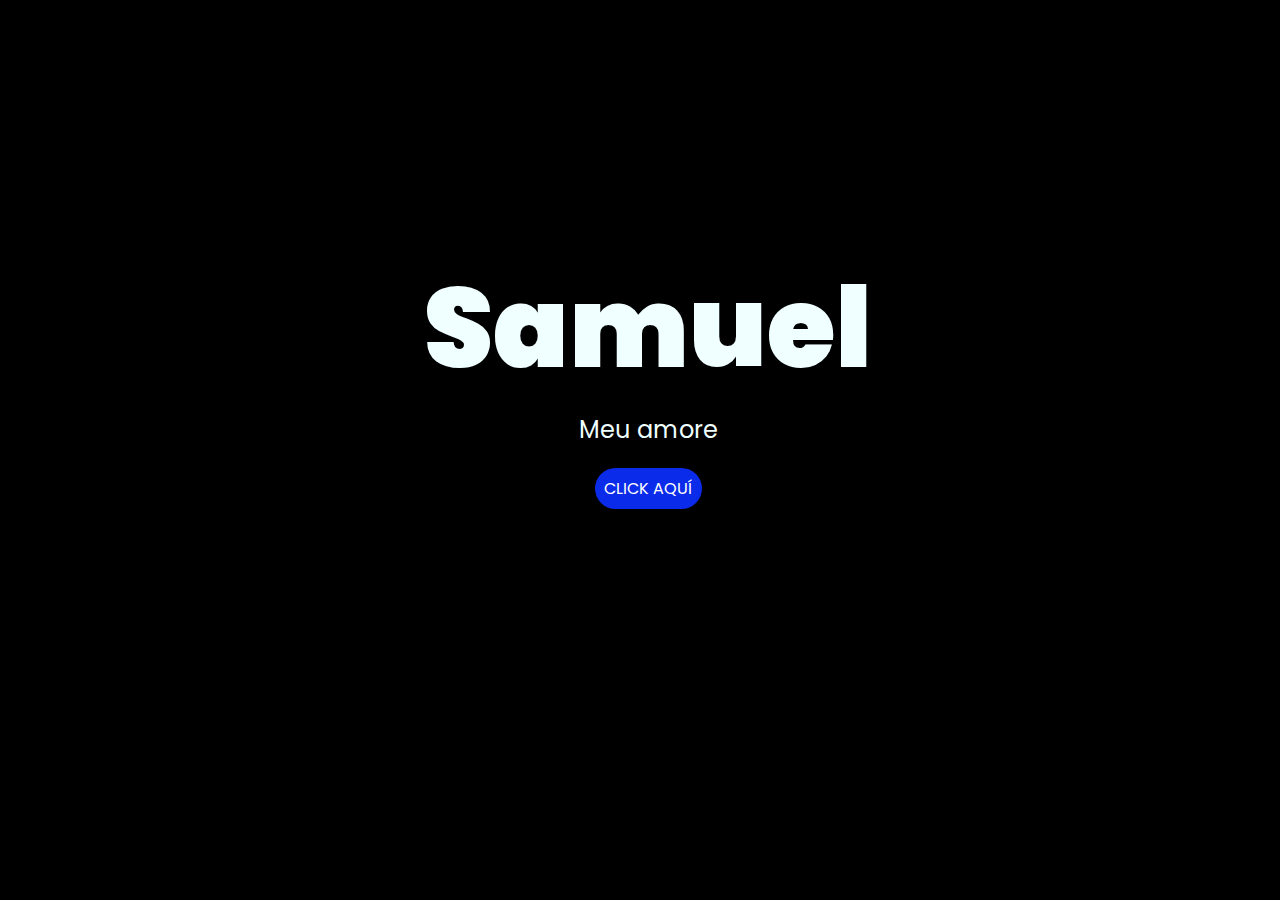
<file: Sam/index.html>
<!DOCTYPE html>
<html lang="es">

<head>
    <meta charset="UTF-8">
    <meta http-equiv="X-UA-Compatible" content="IE=edge">
    <meta name="viewport" content="width=device-width, initial-scale=1.0">
    <link rel="stylesheet" href="css/style.css">
    <link rel="icon" href="img/flowers.png" type="image/x-icon">
    <title>Flowers</title>
</head>

<body>
    <div class="greetings">
        <span>Samuel</span>
    </div>
    <div class="description">
        <span>Meu amore</span>
    </div>
    <div class="button">
        <button class="botones">
            <a href="flower.html" style="color: #fff;">CLICK AQUÍ</a>
        </button>
    </div>

</body>

</html>
</file>
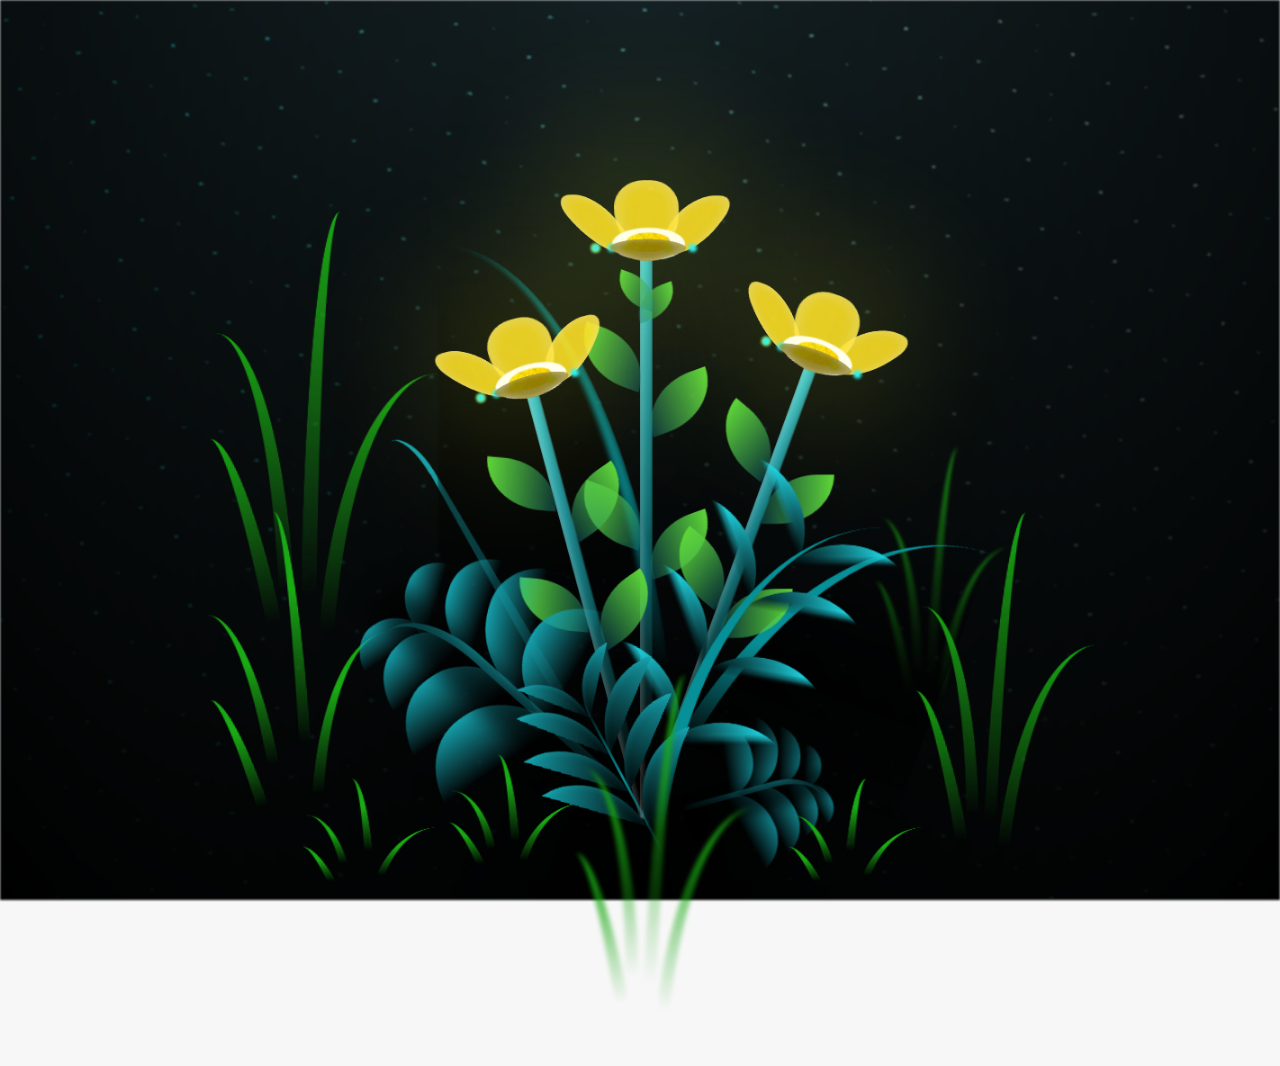
<file: Sam/flower.html>
<!DOCTYPE html>
<html lang="es">
  <head>
    <meta charset="UTF-8" />
    <meta http-equiv="X-UA-Compatible" content="IE=edge" />
    <meta name="viewport" content="width=device-width, initial-scale=1.0" />
    <link rel="stylesheet" href="css/main.css" />
    <link rel="icon" href="img/flowers.png" type="image/x-icon" />
    <title>Flower</title>
  </head>
  <body class="container">
    <div id="lyrics">
     
    </div>
    <h3 class="titulo">Hoy quiero enviarte un ramo de flores amarillas porque representan la alegría y el amor inquebrantable que nos une. 
      La distancia jamás será un obstáculo para demostrarte cuánto te amo, para hacerte sentir cerca, aunque estemos lejos.
      Cada flor lleva un pedacito de mi corazón, un susurro de mi amor, recordándote que siempre estás en mis pensamientos y en cada latido mío. 💛🌻✨"</h3>
  
    <div class="night"></div>
    <div class="flowers">
      <div class="flower flower--1">
        <div class="flower__leafs flower__leafs--1">
          <div class="flower__leaf flower__leaf--1"></div>
          <div class="flower__leaf flower__leaf--2"></div>
          <div class="flower__leaf flower__leaf--3"></div>
          <div class="flower__leaf flower__leaf--4"></div>
          <div class="flower__white-circle"></div>

          <div class="flower__light flower__light--1"></div>
          <div class="flower__light flower__light--2"></div>
          <div class="flower__light flower__light--3"></div>
          <div class="flower__light flower__light--4"></div>
          <div class="flower__light flower__light--5"></div>
          <div class="flower__light flower__light--6"></div>
          <div class="flower__light flower__light--7"></div>
          <div class="flower__light flower__light--8"></div>
        </div>
        <div class="flower__line">
          <div class="flower__line__leaf flower__line__leaf--1"></div>
          <div class="flower__line__leaf flower__line__leaf--2"></div>
          <div class="flower__line__leaf flower__line__leaf--3"></div>
          <div class="flower__line__leaf flower__line__leaf--4"></div>
          <div class="flower__line__leaf flower__line__leaf--5"></div>
          <div class="flower__line__leaf flower__line__leaf--6"></div>
        </div>
      </div>

      <div class="flower flower--2">
        <div class="flower__leafs flower__leafs--2">
          <div class="flower__leaf flower__leaf--1"></div>
          <div class="flower__leaf flower__leaf--2"></div>
          <div class="flower__leaf flower__leaf--3"></div>
          <div class="flower__leaf flower__leaf--4"></div>
          <div class="flower__white-circle"></div>

          <div class="flower__light flower__light--1"></div>
          <div class="flower__light flower__light--2"></div>
          <div class="flower__light flower__light--3"></div>
          <div class="flower__light flower__light--4"></div>
          <div class="flower__light flower__light--5"></div>
          <div class="flower__light flower__light--6"></div>
          <div class="flower__light flower__light--7"></div>
          <div class="flower__light flower__light--8"></div>
        </div>
        <div class="flower__line">
          <div class="flower__line__leaf flower__line__leaf--1"></div>
          <div class="flower__line__leaf flower__line__leaf--2"></div>
          <div class="flower__line__leaf flower__line__leaf--3"></div>
          <div class="flower__line__leaf flower__line__leaf--4"></div>
        </div>
      </div>

      <div class="flower flower--3">
        <div class="flower__leafs flower__leafs--3">
          <div class="flower__leaf flower__leaf--1"></div>
          <div class="flower__leaf flower__leaf--2"></div>
          <div class="flower__leaf flower__leaf--3"></div>
          <div class="flower__leaf flower__leaf--4"></div>
          <div class="flower__white-circle"></div>

          <div class="flower__light flower__light--1"></div>
          <div class="flower__light flower__light--2"></div>
          <div class="flower__light flower__light--3"></div>
          <div class="flower__light flower__light--4"></div>
          <div class="flower__light flower__light--5"></div>
          <div class="flower__light flower__light--6"></div>
          <div class="flower__light flower__light--7"></div>
          <div class="flower__light flower__light--8"></div>
        </div>
        <div class="flower__line">
          <div class="flower__line__leaf flower__line__leaf--1"></div>
          <div class="flower__line__leaf flower__line__leaf--2"></div>
          <div class="flower__line__leaf flower__line__leaf--3"></div>
          <div class="flower__line__leaf flower__line__leaf--4"></div>
        </div>
      </div>

      <div class="grow-ans" style="--d: 1.2s">
        <div class="flower__g-long">
          <div class="flower__g-long__top"></div>
          <div class="flower__g-long__bottom"></div>
        </div>
      </div>

      <div class="growing-grass">
        <div class="flower__grass flower__grass--1">
          <div class="flower__grass--top"></div>
          <div class="flower__grass--bottom"></div>
          <div class="flower__grass__leaf flower__grass__leaf--1"></div>
          <div class="flower__grass__leaf flower__grass__leaf--2"></div>
          <div class="flower__grass__leaf flower__grass__leaf--3"></div>
          <div class="flower__grass__leaf flower__grass__leaf--4"></div>
          <div class="flower__grass__leaf flower__grass__leaf--5"></div>
          <div class="flower__grass__leaf flower__grass__leaf--6"></div>
          <div class="flower__grass__leaf flower__grass__leaf--7"></div>
          <div class="flower__grass__leaf flower__grass__leaf--8"></div>
          <div class="flower__grass__overlay"></div>
        </div>
      </div>

      <div class="growing-grass">
        <div class="flower__grass flower__grass--2">
          <div class="flower__grass--top"></div>
          <div class="flower__grass--bottom"></div>
          <div class="flower__grass__leaf flower__grass__leaf--1"></div>
          <div class="flower__grass__leaf flower__grass__leaf--2"></div>
          <div class="flower__grass__leaf flower__grass__leaf--3"></div>
          <div class="flower__grass__leaf flower__grass__leaf--4"></div>
          <div class="flower__grass__leaf flower__grass__leaf--5"></div>
          <div class="flower__grass__leaf flower__grass__leaf--6"></div>
          <div class="flower__grass__leaf flower__grass__leaf--7"></div>
          <div class="flower__grass__leaf flower__grass__leaf--8"></div>
          <div class="flower__grass__overlay"></div>
        </div>
      </div>

      <div class="grow-ans" style="--d: 2.4s">
        <div class="flower__g-right flower__g-right--1">
          <div class="leaf"></div>
        </div>
      </div>

      <div class="grow-ans" style="--d: 2.8s">
        <div class="flower__g-right flower__g-right--2">
          <div class="leaf"></div>
        </div>
      </div>

      <div class="grow-ans" style="--d: 2.8s">
        <div class="flower__g-front">
          <div
            class="flower__g-front__leaf-wrapper flower__g-front__leaf-wrapper--1"
          >
            <div class="flower__g-front__leaf"></div>
          </div>
          <div
            class="flower__g-front__leaf-wrapper flower__g-front__leaf-wrapper--2"
          >
            <div class="flower__g-front__leaf"></div>
          </div>
          <div
            class="flower__g-front__leaf-wrapper flower__g-front__leaf-wrapper--3"
          >
            <div class="flower__g-front__leaf"></div>
          </div>
          <div
            class="flower__g-front__leaf-wrapper flower__g-front__leaf-wrapper--4"
          >
            <div class="flower__g-front__leaf"></div>
          </div>
          <div
            class="flower__g-front__leaf-wrapper flower__g-front__leaf-wrapper--5"
          >
            <div class="flower__g-front__leaf"></div>
          </div>
          <div
            class="flower__g-front__leaf-wrapper flower__g-front__leaf-wrapper--6"
          >
            <div class="flower__g-front__leaf"></div>
          </div>
          <div
            class="flower__g-front__leaf-wrapper flower__g-front__leaf-wrapper--7"
          >
            <div class="flower__g-front__leaf"></div>
          </div>
          <div
            class="flower__g-front__leaf-wrapper flower__g-front__leaf-wrapper--8"
          >
            <div class="flower__g-front__leaf"></div>
          </div>
          <div class="flower__g-front__line"></div>
        </div>
      </div>

      <div class="grow-ans" style="--d: 3.2s">
        <div class="flower__g-fr">
          <div class="leaf"></div>
          <div class="flower__g-fr__leaf flower__g-fr__leaf--1"></div>
          <div class="flower__g-fr__leaf flower__g-fr__leaf--2"></div>
          <div class="flower__g-fr__leaf flower__g-fr__leaf--3"></div>
          <div class="flower__g-fr__leaf flower__g-fr__leaf--4"></div>
          <div class="flower__g-fr__leaf flower__g-fr__leaf--5"></div>
          <div class="flower__g-fr__leaf flower__g-fr__leaf--6"></div>
          <div class="flower__g-fr__leaf flower__g-fr__leaf--7"></div>
          <div class="flower__g-fr__leaf flower__g-fr__leaf--8"></div>
        </div>
      </div>

      <div class="long-g long-g--0">
        <div class="grow-ans" style="--d: 3s">
          <div class="leaf leaf--0"></div>
        </div>
        <div class="grow-ans" style="--d: 2.2s">
          <div class="leaf leaf--1"></div>
        </div>
        <div class="grow-ans" style="--d: 3.4s">
          <div class="leaf leaf--2"></div>
        </div>
        <div class="grow-ans" style="--d: 3.6s">
          <div class="leaf leaf--3"></div>
        </div>
      </div>

      <div class="long-g long-g--1">
        <div class="grow-ans" style="--d: 3.6s">
          <div class="leaf leaf--0"></div>
        </div>
        <div class="grow-ans" style="--d: 3.8s">
          <div class="leaf leaf--1"></div>
        </div>
        <div class="grow-ans" style="--d: 4s">
          <div class="leaf leaf--2"></div>
        </div>
        <div class="grow-ans" style="--d: 4.2s">
          <div class="leaf leaf--3"></div>
        </div>
      </div>

      <div class="long-g long-g--2">
        <div class="grow-ans" style="--d: 4s">
          <div class="leaf leaf--0"></div>
        </div>
        <div class="grow-ans" style="--d: 4.2s">
          <div class="leaf leaf--1"></div>
        </div>
        <div class="grow-ans" style="--d: 4.4s">
          <div class="leaf leaf--2"></div>
        </div>
        <div class="grow-ans" style="--d: 4.6s">
          <div class="leaf leaf--3"></div>
        </div>
      </div>

      <div class="long-g long-g--3">
        <div class="grow-ans" style="--d: 4s">
          <div class="leaf leaf--0"></div>
        </div>
        <div class="grow-ans" style="--d: 4.2s">
          <div class="leaf leaf--1"></div>
        </div>
        <div class="grow-ans" style="--d: 3s">
          <div class="leaf leaf--2"></div>
        </div>
        <div class="grow-ans" style="--d: 3.6s">
          <div class="leaf leaf--3"></div>
        </div>
      </div>

      <div class="long-g long-g--4">
        <div class="grow-ans" style="--d: 4s">
          <div class="leaf leaf--0"></div>
        </div>
        <div class="grow-ans" style="--d: 4.2s">
          <div class="leaf leaf--1"></div>
        </div>
        <div class="grow-ans" style="--d: 3s">
          <div class="leaf leaf--2"></div>
        </div>
        <div class="grow-ans" style="--d: 3.6s">
          <div class="leaf leaf--3"></div>
        </div>
      </div>

      <div class="long-g long-g--5">
        <div class="grow-ans" style="--d: 4s">
          <div class="leaf leaf--0"></div>
        </div>
        <div class="grow-ans" style="--d: 4.2s">
          <div class="leaf leaf--1"></div>
        </div>
        <div class="grow-ans" style="--d: 3s">
          <div class="leaf leaf--2"></div>
        </div>
        <div class="grow-ans" style="--d: 3.6s">
          <div class="leaf leaf--3"></div>
        </div>
      </div>

      <div class="long-g long-g--6">
        <div class="grow-ans" style="--d: 4.2s">
          <div class="leaf leaf--0"></div>
        </div>
        <div class="grow-ans" style="--d: 4.4s">
          <div class="leaf leaf--1"></div>
        </div>
        <div class="grow-ans" style="--d: 4.6s">
          <div class="leaf leaf--2"></div>
        </div>
        <div class="grow-ans" style="--d: 4.8s">
          <div class="leaf leaf--3"></div>
        </div>
      </div>

      <div class="long-g long-g--7">
        <div class="grow-ans" style="--d: 3s">
          <div class="leaf leaf--0"></div>
        </div>
        <div class="grow-ans" style="--d: 3.2s">
          <div class="leaf leaf--1"></div>
        </div>
        <div class="grow-ans" style="--d: 3.5s">
          <div class="leaf leaf--2"></div>
        </div>
        <div class="grow-ans" style="--d: 3.6s">
          <div class="leaf leaf--3"></div>
        </div>
      </div>
    </div>
    <script src="anim.js"></script>
    <script src="main.js"></script>
  </body>
</html>
</file>
<file: Sam/css/style.css>
@import url('https://fonts.googleapis.com/css2?family=Poppins:ital,wght@0,500;1,900&display=swap');
*{
    font-family: 'Poppins',cursive;
}
body{
    color: azure;
    width: 100%;
    height: 82vh;
    display: flex;
    flex-direction: column;
    align-items: center;
    justify-content: center;
    background-color: black;
    /* padding-top: -30; */
}

.botones{
    padding: 9px;
    border-radius: 80px;
    background-color: transparent;
    border: none;
}

.botones a{
    background-color: #0a2be9;
    padding: 9px;
    border-radius: 80px;
    -webkit-border-radius: 80px;
    -moz-border-radius: 80px;
    -ms-border-radius: 80px;
    -o-border-radius: 80px;

}

.botones a:focus{
    background-color: rgb(50, 194, 194);
}

.greetings{
    font-size: 7rem;
    font-weight: 900;
}
.greetings > span{
    animation: glow 2.5s ease-in-out infinite;
}
@keyframes glow{
    0%, 100%{
        color: #fff;
        text-shadow: 0 0 12px #39c6d6, 0 0 50px #39c6d6, 0 0 100px #39c6d6;
    }
    10%, 90%{
        color: #111;
        text-shadow: none;
    }
}
.greetings > span:nth-child(2){
    animation-delay: .2s ;
}
.greetings > span:nth-child(3){
    animation-delay: .4s ;
}
.greetings > span:nth-child(4){
    animation-delay: .6s;
}
.greetings > span:nth-child(5){
    animation-delay: .8s;
}
.greetings > span:nth-child(6){
    animation-delay: 1s;
}

.description{
    font-size: 1.5rem;
    margin-bottom: 20px;
}

.button a{
    text-decoration: none;
    font-size: 1rem;
    color: #111;
}

@media screen and (max-width:574px){
    .greetings{
        display: block;
        font-size: 4rem;
        font-weight: 800;
        text-align: center;
    }
    .description{
        font-size: 2rem;
    }
    
    .button a{
        font-size: 1rem;
    }
}
</file>
<file: Sam/css/main.css>
*,
*::after,
*::before {
  padding: 0;
  margin: 0;
  box-sizing: border-box;
}

:root {
  --dark-color: #000;
}

body {
  display: flex;
  align-items: flex-end;
  justify-content: center;
  min-height: 100vh;
  background-color: var(--dark-color);
  overflow: hidden;
  perspective: 1000px;
}

#lyrics {
  font-size: 28px;
  font-family: "Franklin Gothic Medium", "Arial Narrow", Arial, sans-serif;
  color: white;
  position: absolute;
  margin-bottom: 20%;
  z-index: 1;
  font-weight: bold;
  letter-spacing: 4px;
}
@media only screen and (max-width: 600px) {
  /* Estilos específicos para dispositivos con un ancho máximo de 600px */
  #lyrics {
      font-size: 14px; /* Reduce el tamaño del texto para dispositivos más pequeños */
      margin-bottom: 530px;
      letter-spacing: 3px;
  }

}
.titulo {
  margin-bottom: 50px;
  font-family: "Arial Narrow", 'Gill Sans', 'Gill Sans MT', Calibri, 'Trebuchet MS', sans-serif, sans-serif;
  color: rgb(238, 238, 238);
  position: fixed;
  top: 0;
  left: 0;
  width: 100;
  padding: 10px;
  text-align: center;
  z-index: 1000;
  font-weight: bold;
  letter-spacing: 0px;
  opacity: 0;
  animation: fadeIn 3s ease-in-out forwards;
  text-align: center;
}
@keyframes fadeIn {
  from {
    opacity: 0;
  }
  to {
    opacity: 1;
  }
}

.night {
  z-index: -1;
  position: absolute;
  left: 50%;
  top: 0;
  transform: translateX(-50%);
  width: 100%;
  height: 100%;
  filter: blur(0.1vmin);
  background-image: radial-gradient(
      ellipse at top,
      transparent 0%,
      var(--dark-color)
    ),
    radial-gradient(
      ellipse at bottom,
      var(--dark-color),
      rgba(145, 233, 255, 0.2)
    ),
    repeating-linear-gradient(
      220deg,
      rgb(0, 0, 0) 0px,
      rgb(0, 0, 0) 19px,
      transparent 19px,
      transparent 22px
    ),
    repeating-linear-gradient(
      189deg,
      rgb(0, 0, 0) 0px,
      rgb(0, 0, 0) 19px,
      transparent 19px,
      transparent 22px
    ),
    repeating-linear-gradient(
      148deg,
      rgb(0, 0, 0) 0px,
      rgb(0, 0, 0) 19px,
      transparent 19px,
      transparent 22px
    ),
    linear-gradient(90deg, rgb(0, 255, 250), rgb(240, 240, 240));
}

.flowers {
  position: relative;
  transform: scale(0.9);
  /*margin-bottom: 100px;
  */
}

@media only screen and (max-width: 600px) {
  /* Estilos específicos para dispositivos con un ancho máximo de 600px */
.flowers {
      font-size: 14px;
      margin-bottom: 35%;
      letter-spacing: 3px;
      transform: scale(1.0);
}

}

.flower {
  position: absolute;
  bottom: 10vmin;
  transform-origin: bottom center;
  z-index: 10;
  --fl-speed: 0.8s;
}
.flower--1 {
  -webkit-animation: moving-flower-1 4s linear infinite;
  animation: moving-flower-1 4s linear infinite;
}
.flower--1 .flower__line {
  height: 70vmin;
  -webkit-animation-delay: 0.3s;
  animation-delay: 0.3s;
}
.flower--1 .flower__line__leaf--1 {
  -webkit-animation: blooming-leaf-right var(--fl-speed) 1.6s backwards;
  animation: blooming-leaf-right var(--fl-speed) 1.6s backwards;
}
.flower--1 .flower__line__leaf--2 {
  -webkit-animation: blooming-leaf-right var(--fl-speed) 1.4s backwards;
  animation: blooming-leaf-right var(--fl-speed) 1.4s backwards;
}
.flower--1 .flower__line__leaf--3 {
  -webkit-animation: blooming-leaf-left var(--fl-speed) 1.2s backwards;
  animation: blooming-leaf-left var(--fl-speed) 1.2s backwards;
}
.flower--1 .flower__line__leaf--4 {
  -webkit-animation: blooming-leaf-left var(--fl-speed) 1s backwards;
  animation: blooming-leaf-left var(--fl-speed) 1s backwards;
}
.flower--1 .flower__line__leaf--5 {
  -webkit-animation: blooming-leaf-right var(--fl-speed) 1.8s backwards;
  animation: blooming-leaf-right var(--fl-speed) 1.8s backwards;
}
.flower--1 .flower__line__leaf--6 {
  -webkit-animation: blooming-leaf-left var(--fl-speed) 2s backwards;
  animation: blooming-leaf-left var(--fl-speed) 2s backwards;
}
.flower--2 {
  left: 50%;
  transform: rotate(20deg);
  -webkit-animation: moving-flower-2 4s linear infinite;
  animation: moving-flower-2 4s linear infinite;
}
.flower--2 .flower__line {
  height: 60vmin;
  -webkit-animation-delay: 0.6s;
  animation-delay: 0.6s;
}
.flower--2 .flower__line__leaf--1 {
  -webkit-animation: blooming-leaf-right var(--fl-speed) 1.9s backwards;
  animation: blooming-leaf-right var(--fl-speed) 1.9s backwards;
}
.flower--2 .flower__line__leaf--2 {
  -webkit-animation: blooming-leaf-right var(--fl-speed) 1.7s backwards;
  animation: blooming-leaf-right var(--fl-speed) 1.7s backwards;
}
.flower--2 .flower__line__leaf--3 {
  -webkit-animation: blooming-leaf-left var(--fl-speed) 1.5s backwards;
  animation: blooming-leaf-left var(--fl-speed) 1.5s backwards;
}
.flower--2 .flower__line__leaf--4 {
  -webkit-animation: blooming-leaf-left var(--fl-speed) 1.3s backwards;
  animation: blooming-leaf-left var(--fl-speed) 1.3s backwards;
}
.flower--3 {
  left: 50%;
  transform: rotate(-15deg);
  -webkit-animation: moving-flower-3 4s linear infinite;
  animation: moving-flower-3 4s linear infinite;
}
.flower--3 .flower__line {
  -webkit-animation-delay: 0.9s;
  animation-delay: 0.9s;
}
.flower--3 .flower__line__leaf--1 {
  -webkit-animation: blooming-leaf-right var(--fl-speed) 2.5s backwards;
  animation: blooming-leaf-right var(--fl-speed) 2.5s backwards;
}
.flower--3 .flower__line__leaf--2 {
  -webkit-animation: blooming-leaf-right var(--fl-speed) 2.3s backwards;
  animation: blooming-leaf-right var(--fl-speed) 2.3s backwards;
}
.flower--3 .flower__line__leaf--3 {
  -webkit-animation: blooming-leaf-left var(--fl-speed) 2.1s backwards;
  animation: blooming-leaf-left var(--fl-speed) 2.1s backwards;
}
.flower--3 .flower__line__leaf--4 {
  -webkit-animation: blooming-leaf-left var(--fl-speed) 1.9s backwards;
  animation: blooming-leaf-left var(--fl-speed) 1.9s backwards;
}
.flower__leafs {
  position: relative;
  -webkit-animation: blooming-flower 2s backwards;
  animation: blooming-flower 2s backwards;
}
.flower__leafs--1 {
  -webkit-animation-delay: 1.1s;
  animation-delay: 1.1s;
}
.flower__leafs--2 {
  -webkit-animation-delay: 1.4s;
  animation-delay: 1.4s;
}
.flower__leafs--3 {
  -webkit-animation-delay: 1.7s;
  animation-delay: 1.7s;
}
.flower__leafs::after {
  content: "";
  position: absolute;
  left: 0;
  top: 0;
  transform: translate(-50%, -100%);
  width: 8vmin;
  height: 8vmin;
  background-color: #f9fd25;
  /* background-color: #fd2525; */
  filter: blur(10vmin);
}
.flower__leaf {
  position: absolute;
  bottom: 0;
  left: 50%;
  width: 8vmin;
  height: 11vmin;
  border-radius: 51% 49% 47% 53%/44% 45% 55% 69%;
  background-color: #253bfd;
  background-color: #fddd25;
  transform-origin: bottom center;
  opacity: 0.9;
  box-shadow: inset 0 0 2vmin rgba(255, 255, 255, 0.5);
}
.flower__leaf--1 {
  transform: translate(-10%, 1%) rotateY(40deg) rotateX(-50deg);
}
.flower__leaf--2 {
  transform: translate(-50%, -4%) rotateX(40deg);
}
.flower__leaf--3 {
  transform: translate(-90%, 0%) rotateY(45deg) rotateX(50deg);
}
.flower__leaf--4 {
  width: 8vmin;
  height: 8vmin;
  transform-origin: bottom left;
  border-radius: 4vmin 10vmin 4vmin 4vmin;
  transform: translate(0%, 18%) rotateX(70deg) rotate(-43deg);
  background-color: #7c6901;
  z-index: 1;
  opacity: 0.8;
}
.flower__white-circle {
  position: absolute;
  left: -3.5vmin;
  top: -3vmin;
  width: 9vmin;
  height: 4vmin;
  border-radius: 50%;
  background-color: #fff;
}
.flower__white-circle::after {
  content: "";
  position: absolute;
  left: 50%;
  top: 45%;
  transform: translate(-50%, -50%);
  width: 60%;
  height: 60%;
  border-radius: inherit;
  background-image: repeating-linear-gradient(
      135deg,
      rgba(0, 0, 0, 0.03) 0px,
      rgba(0, 0, 0, 0.03) 1px,
      transparent 1px,
      transparent 12px
    ),
    repeating-linear-gradient(
      45deg,
      rgba(0, 0, 0, 0.03) 0px,
      rgba(0, 0, 0, 0.03) 1px,
      transparent 1px,
      transparent 12px
    ),
    repeating-linear-gradient(
      67.5deg,
      rgba(0, 0, 0, 0.03) 0px,
      rgba(0, 0, 0, 0.03) 1px,
      transparent 1px,
      transparent 12px
    ),
    repeating-linear-gradient(
      135deg,
      rgba(0, 0, 0, 0.03) 0px,
      rgba(0, 0, 0, 0.03) 1px,
      transparent 1px,
      transparent 12px
    ),
    repeating-linear-gradient(
      45deg,
      rgba(0, 0, 0, 0.03) 0px,
      rgba(0, 0, 0, 0.03) 1px,
      transparent 1px,
      transparent 12px
    ),
    repeating-linear-gradient(
      112.5deg,
      rgba(0, 0, 0, 0.03) 0px,
      rgba(0, 0, 0, 0.03) 1px,
      transparent 1px,
      transparent 12px
    ),
    repeating-linear-gradient(
      112.5deg,
      rgba(0, 0, 0, 0.03) 0px,
      rgba(0, 0, 0, 0.03) 1px,
      transparent 1px,
      transparent 12px
    ),
    repeating-linear-gradient(
      45deg,
      rgba(0, 0, 0, 0.03) 0px,
      rgba(0, 0, 0, 0.03) 1px,
      transparent 1px,
      transparent 12px
    ),
    repeating-linear-gradient(
      22.5deg,
      rgba(0, 0, 0, 0.03) 0px,
      rgba(0, 0, 0, 0.03) 1px,
      transparent 1px,
      transparent 12px
    ),
    repeating-linear-gradient(
      45deg,
      rgba(0, 0, 0, 0.03) 0px,
      rgba(0, 0, 0, 0.03) 1px,
      transparent 1px,
      transparent 12px
    ),
    repeating-linear-gradient(
      22.5deg,
      rgba(0, 0, 0, 0.03) 0px,
      rgba(0, 0, 0, 0.03) 1px,
      transparent 1px,
      transparent 12px
    ),
    repeating-linear-gradient(
      135deg,
      rgba(0, 0, 0, 0.03) 0px,
      rgba(0, 0, 0, 0.03) 1px,
      transparent 1px,
      transparent 12px
    ),
    repeating-linear-gradient(
      157.5deg,
      rgba(0, 0, 0, 0.03) 0px,
      rgba(0, 0, 0, 0.03) 1px,
      transparent 1px,
      transparent 12px
    ),
    repeating-linear-gradient(
      67.5deg,
      rgba(0, 0, 0, 0.03) 0px,
      rgba(0, 0, 0, 0.03) 1px,
      transparent 1px,
      transparent 12px
    ),
    repeating-linear-gradient(
      67.5deg,
      rgba(0, 0, 0, 0.03) 0px,
      rgba(0, 0, 0, 0.03) 1px,
      transparent 1px,
      transparent 12px
    ),
    linear-gradient(90deg, rgb(255, 235, 18), rgb(255, 206, 0));
}
.flower__line {
  height: 55vmin;
  width: 1.5vmin;
  background-image: linear-gradient(
      to left,
      rgba(0, 0, 0, 0.2),
      transparent,
      rgba(255, 255, 255, 0.2)
    ),
    linear-gradient(to top, transparent 10%, #14757a, #39c6d6);
  box-shadow: inset 0 0 2px rgba(0, 0, 0, 0.5);
  -webkit-animation: grow-flower-tree 4s backwards;
  animation: grow-flower-tree 4s backwards;
}
.flower__line__leaf {
  --w: 7vmin;
  --h: calc(var(--w) + 2vmin);
  position: absolute;
  top: 20%;
  left: 90%;
  width: var(--w);
  height: var(--h);
  border-top-right-radius: var(--h);
  border-bottom-left-radius: var(--h);
  background-image: linear-gradient(to top, rgba(20, 117, 122, 0.4), #5ed639);
}
.flower__line__leaf--1 {
  transform: rotate(70deg) rotateY(30deg);
}
.flower__line__leaf--2 {
  top: 45%;
  transform: rotate(70deg) rotateY(30deg);
}
.flower__line__leaf--3,
.flower__line__leaf--4,
.flower__line__leaf--6 {
  border-top-right-radius: 0;
  border-bottom-left-radius: 0;
  border-top-left-radius: var(--h);
  border-bottom-right-radius: var(--h);
  left: -460%;
  top: 12%;
  transform: rotate(-70deg) rotateY(30deg);
}
.flower__line__leaf--4 {
  top: 40%;
}
.flower__line__leaf--5 {
  top: 0;
  transform-origin: left;
  transform: rotate(70deg) rotateY(30deg) scale(0.6);
}
.flower__line__leaf--6 {
  top: -2%;
  left: -450%;
  transform-origin: right;
  transform: rotate(-70deg) rotateY(30deg) scale(0.6);
}
.flower__light {
  position: absolute;
  bottom: 0vmin;
  width: 1vmin;
  height: 1vmin;
  background-color: rgb(255, 251, 0);
  border-radius: 50%;
  filter: blur(0.2vmin);
  -webkit-animation: light-ans 4s linear infinite backwards;
  animation: light-ans 4s linear infinite backwards;
}
.flower__light:nth-child(odd) {
  background-color: #23f0ff;
}
.flower__light--1 {
  left: -2vmin;
  -webkit-animation-delay: 1s;
  animation-delay: 1s;
}
.flower__light--2 {
  left: 3vmin;
  -webkit-animation-delay: 0.5s;
  animation-delay: 0.5s;
}
.flower__light--3 {
  left: -6vmin;
  -webkit-animation-delay: 0.3s;
  animation-delay: 0.3s;
}
.flower__light--4 {
  left: 6vmin;
  -webkit-animation-delay: 0.9s;
  animation-delay: 0.9s;
}
.flower__light--5 {
  left: -1vmin;
  -webkit-animation-delay: 1.5s;
  animation-delay: 1.5s;
}
.flower__light--6 {
  left: -4vmin;
  -webkit-animation-delay: 3s;
  animation-delay: 3s;
}
.flower__light--7 {
  left: 3vmin;
  -webkit-animation-delay: 2s;
  animation-delay: 2s;
}
.flower__light--8 {
  left: -6vmin;
  -webkit-animation-delay: 3.5s;
  animation-delay: 3.5s;
}
.flower__grass {
  --c: #159faa;
  --line-w: 1.5vmin;
  position: absolute;
  bottom: 12vmin;
  left: -7vmin;
  display: flex;
  flex-direction: column;
  align-items: flex-end;
  z-index: 20;
  transform-origin: bottom center;
  transform: rotate(-48deg) rotateY(40deg);
}
.flower__grass--1 {
  -webkit-animation: moving-grass 2s linear infinite;
  animation: moving-grass 2s linear infinite;
}
.flower__grass--2 {
  left: 2vmin;
  bottom: 10vmin;
  transform: scale(0.5) rotate(75deg) rotateX(10deg) rotateY(-200deg);
  opacity: 0.8;
  z-index: 0;
  -webkit-animation: moving-grass--2 1.5s linear infinite;
  animation: moving-grass--2 1.5s linear infinite;
}
.flower__grass--top {
  width: 7vmin;
  height: 10vmin;
  border-top-right-radius: 100%;
  border-right: var(--line-w) solid var(--c);
  transform-origin: bottom center;
  transform: rotate(-2deg);
}
.flower__grass--bottom {
  margin-top: -2px;
  width: var(--line-w);
  height: 25vmin;
  background-image: linear-gradient(to top, transparent, var(--c));
}
.flower__grass__leaf {
  --size: 10vmin;
  position: absolute;
  width: calc(var(--size) * 2.1);
  height: var(--size);
  border-top-left-radius: var(--size);
  border-top-right-radius: var(--size);
  background-image: linear-gradient(
    to top,
    transparent,
    transparent 30%,
    var(--c)
  );
  z-index: 100;
}
.flower__grass__leaf--1 {
  top: -6%;
  left: 30%;
  --size: 6vmin;
  transform: rotate(-20deg);
  -webkit-animation: growing-grass-ans--1 2s 2.6s backwards;
  animation: growing-grass-ans--1 2s 2.6s backwards;
}
@-webkit-keyframes growing-grass-ans--1 {
  0% {
    transform-origin: bottom left;
    transform: rotate(-20deg) scale(0);
  }
}
@keyframes growing-grass-ans--1 {
  0% {
    transform-origin: bottom left;
    transform: rotate(-20deg) scale(0);
  }
}
.flower__grass__leaf--2 {
  top: -5%;
  left: -110%;
  --size: 6vmin;
  transform: rotate(10deg);
  -webkit-animation: growing-grass-ans--2 2s 2.4s linear backwards;
  animation: growing-grass-ans--2 2s 2.4s linear backwards;
}
@-webkit-keyframes growing-grass-ans--2 {
  0% {
    transform-origin: bottom right;
    transform: rotate(10deg) scale(0);
  }
}
@keyframes growing-grass-ans--2 {
  0% {
    transform-origin: bottom right;
    transform: rotate(10deg) scale(0);
  }
}
.flower__grass__leaf--3 {
  top: 5%;
  left: 60%;
  --size: 8vmin;
  transform: rotate(-18deg) rotateX(-20deg);
  -webkit-animation: growing-grass-ans--3 2s 2.2s linear backwards;
  animation: growing-grass-ans--3 2s 2.2s linear backwards;
}
@-webkit-keyframes growing-grass-ans--3 {
  0% {
    transform-origin: bottom left;
    transform: rotate(-18deg) rotateX(-20deg) scale(0);
  }
}
@keyframes growing-grass-ans--3 {
  0% {
    transform-origin: bottom left;
    transform: rotate(-18deg) rotateX(-20deg) scale(0);
  }
}
.flower__grass__leaf--4 {
  top: 6%;
  left: -135%;
  --size: 8vmin;
  transform: rotate(2deg);
  -webkit-animation: growing-grass-ans--4 2s 2s linear backwards;
  animation: growing-grass-ans--4 2s 2s linear backwards;
}
@-webkit-keyframes growing-grass-ans--4 {
  0% {
    transform-origin: bottom right;
    transform: rotate(2deg) scale(0);
  }
}
@keyframes growing-grass-ans--4 {
  0% {
    transform-origin: bottom right;
    transform: rotate(2deg) scale(0);
  }
}
.flower__grass__leaf--5 {
  top: 20%;
  left: 60%;
  --size: 10vmin;
  transform: rotate(-24deg) rotateX(-20deg);
  -webkit-animation: growing-grass-ans--5 2s 1.8s linear backwards;
  animation: growing-grass-ans--5 2s 1.8s linear backwards;
}
@-webkit-keyframes growing-grass-ans--5 {
  0% {
    transform-origin: bottom left;
    transform: rotate(-24deg) rotateX(-20deg) scale(0);
  }
}
@keyframes growing-grass-ans--5 {
  0% {
    transform-origin: bottom left;
    transform: rotate(-24deg) rotateX(-20deg) scale(0);
  }
}
.flower__grass__leaf--6 {
  top: 22%;
  left: -180%;
  --size: 10vmin;
  transform: rotate(10deg);
  -webkit-animation: growing-grass-ans--6 2s 1.6s linear backwards;
  animation: growing-grass-ans--6 2s 1.6s linear backwards;
}
@-webkit-keyframes growing-grass-ans--6 {
  0% {
    transform-origin: bottom right;
    transform: rotate(10deg) scale(0);
  }
}
@keyframes growing-grass-ans--6 {
  0% {
    transform-origin: bottom right;
    transform: rotate(10deg) scale(0);
  }
}
.flower__grass__leaf--7 {
  top: 39%;
  left: 70%;
  --size: 10vmin;
  transform: rotate(-10deg);
  -webkit-animation: growing-grass-ans--7 2s 1.4s linear backwards;
  animation: growing-grass-ans--7 2s 1.4s linear backwards;
}
@-webkit-keyframes growing-grass-ans--7 {
  0% {
    transform-origin: bottom left;
    transform: rotate(-10deg) scale(0);
  }
}
@keyframes growing-grass-ans--7 {
  0% {
    transform-origin: bottom left;
    transform: rotate(-10deg) scale(0);
  }
}
.flower__grass__leaf--8 {
  top: 40%;
  left: -215%;
  --size: 11vmin;
  transform: rotate(10deg);
  -webkit-animation: growing-grass-ans--8 2s 1.2s linear backwards;
  animation: growing-grass-ans--8 2s 1.2s linear backwards;
}
@-webkit-keyframes growing-grass-ans--8 {
  0% {
    transform-origin: bottom right;
    transform: rotate(10deg) scale(0);
  }
}
@keyframes growing-grass-ans--8 {
  0% {
    transform-origin: bottom right;
    transform: rotate(10deg) scale(0);
  }
}
.flower__grass__overlay {
  position: absolute;
  top: -10%;
  right: 0%;
  width: 100%;
  height: 100%;
  background-color: rgba(0, 0, 0, 0.6);
  filter: blur(1.5vmin);
  z-index: 100;
}
.flower__g-long {
  --w: 2vmin;
  --h: 6vmin;
  --c: #159faa;
  position: absolute;
  bottom: 10vmin;
  left: -3vmin;
  transform-origin: bottom center;
  transform: rotate(-30deg) rotateY(-20deg);
  display: flex;
  flex-direction: column;
  align-items: flex-end;
  -webkit-animation: flower-g-long-ans 3s linear infinite;
  animation: flower-g-long-ans 3s linear infinite;
}
@-webkit-keyframes flower-g-long-ans {
  0%,
  100% {
    transform: rotate(-30deg) rotateY(-20deg);
  }
  50% {
    transform: rotate(-32deg) rotateY(-20deg);
  }
}
@keyframes flower-g-long-ans {
  0%,
  100% {
    transform: rotate(-30deg) rotateY(-20deg);
  }
  50% {
    transform: rotate(-32deg) rotateY(-20deg);
  }
}
.flower__g-long__top {
  top: calc(var(--h) * -1);
  width: calc(var(--w) + 1vmin);
  height: var(--h);
  border-top-right-radius: 100%;
  border-right: 0.7vmin solid var(--c);
  transform: translate(-0.7vmin, 1vmin);
}
.flower__g-long__bottom {
  width: var(--w);
  height: 50vmin;
  transform-origin: bottom center;
  background-image: linear-gradient(to top, transparent 30%, var(--c));
  box-shadow: inset 0 0 2px rgba(0, 0, 0, 0.5);
  -webkit-clip-path: polygon(35% 0, 65% 1%, 100% 100%, 0% 100%);
  clip-path: polygon(35% 0, 65% 1%, 100% 100%, 0% 100%);
}
.flower__g-right {
  position: absolute;
  bottom: 6vmin;
  left: -2vmin;
  transform-origin: bottom left;
  transform: rotate(20deg);
}
.flower__g-right .leaf {
  width: 30vmin;
  height: 50vmin;
  border-top-left-radius: 100%;
  border-left: 2vmin solid #079097;
  background-image: linear-gradient(
    to bottom,
    transparent,
    var(--dark-color) 60%
  );
  -webkit-mask-image: linear-gradient(to top, transparent 30%, #079097 60%);
}
.flower__g-right--1 {
  -webkit-animation: flower-g-right-ans 2.5s linear infinite;
  animation: flower-g-right-ans 2.5s linear infinite;
}
.flower__g-right--2 {
  left: 5vmin;
  transform: rotateY(-180deg);
  -webkit-animation: flower-g-right-ans--2 3s linear infinite;
  animation: flower-g-right-ans--2 3s linear infinite;
}
.flower__g-right--2 .leaf {
  height: 75vmin;
  filter: blur(0.3vmin);
  opacity: 0.8;
}
@-webkit-keyframes flower-g-right-ans {
  0%,
  100% {
    transform: rotate(20deg);
  }
  50% {
    transform: rotate(24deg) rotateX(-20deg);
  }
}
@keyframes flower-g-right-ans {
  0%,
  100% {
    transform: rotate(20deg);
  }
  50% {
    transform: rotate(24deg) rotateX(-20deg);
  }
}
@-webkit-keyframes flower-g-right-ans--2 {
  0%,
  100% {
    transform: rotateY(-180deg) rotate(0deg) rotateX(-20deg);
  }
  50% {
    transform: rotateY(-180deg) rotate(6deg) rotateX(-20deg);
  }
}
@keyframes flower-g-right-ans--2 {
  0%,
  100% {
    transform: rotateY(-180deg) rotate(0deg) rotateX(-20deg);
  }
  50% {
    transform: rotateY(-180deg) rotate(6deg) rotateX(-20deg);
  }
}
.flower__g-front {
  position: absolute;
  bottom: 6vmin;
  left: 2.5vmin;
  z-index: 100;
  transform-origin: bottom center;
  transform: rotate(-28deg) rotateY(30deg) scale(1.04);
  -webkit-animation: flower__g-front-ans 2s linear infinite;
  animation: flower__g-front-ans 2s linear infinite;
}
@-webkit-keyframes flower__g-front-ans {
  0%,
  100% {
    transform: rotate(-28deg) rotateY(30deg) scale(1.04);
  }
  50% {
    transform: rotate(-35deg) rotateY(40deg) scale(1.04);
  }
}
@keyframes flower__g-front-ans {
  0%,
  100% {
    transform: rotate(-28deg) rotateY(30deg) scale(1.04);
  }
  50% {
    transform: rotate(-35deg) rotateY(40deg) scale(1.04);
  }
}
.flower__g-front__line {
  width: 0.3vmin;
  height: 20vmin;
  background-image: linear-gradient(
    to top,
    transparent,
    #079097,
    transparent 100%
  );
  position: relative;
}
.flower__g-front__leaf-wrapper {
  position: absolute;
  top: 0;
  left: 0;
  transform-origin: bottom left;
  transform: rotate(10deg);
}
.flower__g-front__leaf-wrapper:nth-child(even) {
  left: 0vmin;
  transform: rotateY(-180deg) rotate(5deg);
  -webkit-animation: flower__g-front__leaf-left-ans 1s ease-in backwards;
  animation: flower__g-front__leaf-left-ans 1s ease-in backwards;
}
.flower__g-front__leaf-wrapper:nth-child(odd) {
  -webkit-animation: flower__g-front__leaf-ans 1s ease-in backwards;
  animation: flower__g-front__leaf-ans 1s ease-in backwards;
}
.flower__g-front__leaf-wrapper--1 {
  top: -8vmin;
  transform: scale(0.7);
  -webkit-animation: flower__g-front__leaf-ans 1s 5.5s ease-in backwards !important;
  animation: flower__g-front__leaf-ans 1s 5.5s ease-in backwards !important;
}
.flower__g-front__leaf-wrapper--2 {
  top: -8vmin;
  transform: rotateY(-180deg) scale(0.7) !important;
  -webkit-animation: flower__g-front__leaf-left-ans-2 1s 4.6s ease-in backwards !important;
  animation: flower__g-front__leaf-left-ans-2 1s 4.6s ease-in backwards !important;
}
.flower__g-front__leaf-wrapper--3 {
  top: -3vmin;
  -webkit-animation: flower__g-front__leaf-ans 1s 4.6s ease-in backwards;
  animation: flower__g-front__leaf-ans 1s 4.6s ease-in backwards;
}
.flower__g-front__leaf-wrapper--4 {
  top: -3vmin;
  transform: rotateY(-180deg) scale(0.9) !important;
  -webkit-animation: flower__g-front__leaf-left-ans-2 1s 4.6s ease-in backwards !important;
  animation: flower__g-front__leaf-left-ans-2 1s 4.6s ease-in backwards !important;
}
@-webkit-keyframes flower__g-front__leaf-left-ans-2 {
  0% {
    transform: rotateY(-180deg) scale(0);
  }
}
@keyframes flower__g-front__leaf-left-ans-2 {
  0% {
    transform: rotateY(-180deg) scale(0);
  }
}
.flower__g-front__leaf-wrapper--5,
.flower__g-front__leaf-wrapper--6 {
  top: 2vmin;
}
.flower__g-front__leaf-wrapper--7,
.flower__g-front__leaf-wrapper--8 {
  top: 6.5vmin;
}
.flower__g-front__leaf-wrapper--2 {
  -webkit-animation-delay: 5.2s !important;
  animation-delay: 5.2s !important;
}
.flower__g-front__leaf-wrapper--3 {
  -webkit-animation-delay: 4.9s !important;
  animation-delay: 4.9s !important;
}
.flower__g-front__leaf-wrapper--5 {
  -webkit-animation-delay: 4.3s !important;
  animation-delay: 4.3s !important;
}
.flower__g-front__leaf-wrapper--6 {
  -webkit-animation-delay: 4.1s !important;
  animation-delay: 4.1s !important;
}
.flower__g-front__leaf-wrapper--7 {
  -webkit-animation-delay: 3.8s !important;
  animation-delay: 3.8s !important;
}
.flower__g-front__leaf-wrapper--8 {
  -webkit-animation-delay: 3.5s !important;
  animation-delay: 3.5s !important;
}
@-webkit-keyframes flower__g-front__leaf-ans {
  0% {
    transform: rotate(10deg) scale(0);
  }
}
@keyframes flower__g-front__leaf-ans {
  0% {
    transform: rotate(10deg) scale(0);
  }
}
@-webkit-keyframes flower__g-front__leaf-left-ans {
  0% {
    transform: rotateY(-180deg) rotate(5deg) scale(0);
  }
}
@keyframes flower__g-front__leaf-left-ans {
  0% {
    transform: rotateY(-180deg) rotate(5deg) scale(0);
  }
}
.flower__g-front__leaf {
  width: 10vmin;
  height: 10vmin;
  border-radius: 100% 0% 0% 100%/100% 100% 0% 0%;
  box-shadow: inset 0 2px 1vmin hsla(184deg, 97%, 58%, 0.2);
  background-image: linear-gradient(
      to bottom left,
      transparent,
      var(--dark-color)
    ),
    linear-gradient(to bottom right, #159faa 50%, transparent 50%, transparent);
  -webkit-mask-image: linear-gradient(
    to bottom right,
    #159faa 50%,
    transparent 50%,
    transparent
  );
  mask-image: linear-gradient(
    to bottom right,
    #159faa 50%,
    transparent 50%,
    transparent
  );
}
.flower__g-fr {
  position: absolute;
  bottom: -4vmin;
  left: vmin;
  transform-origin: bottom left;
  z-index: 10;
  -webkit-animation: flower__g-fr-ans 2s linear infinite;
  animation: flower__g-fr-ans 2s linear infinite;
}
@-webkit-keyframes flower__g-fr-ans {
  0%,
  100% {
    transform: rotate(2deg);
  }
  50% {
    transform: rotate(4deg);
  }
}
@keyframes flower__g-fr-ans {
  0%,
  100% {
    transform: rotate(2deg);
  }
  50% {
    transform: rotate(4deg);
  }
}
.flower__g-fr .leaf {
  width: 30vmin;
  height: 50vmin;
  border-top-left-radius: 100%;
  border-left: 2vmin solid #079097;
  -webkit-mask-image: linear-gradient(to top, transparent 25%, #079097 50%);
  position: relative;
  z-index: 1;
}
.flower__g-fr__leaf {
  position: absolute;
  top: 0;
  left: 0;
  width: 10vmin;
  height: 10vmin;
  border-radius: 100% 0% 0% 100%/100% 100% 0% 0%;
  box-shadow: inset 0 2px 1vmin hsla(184deg, 97%, 58%, 0.2);
  background-image: linear-gradient(
      to bottom left,
      transparent,
      var(--dark-color) 98%
    ),
    linear-gradient(to bottom right, #23f0ff 45%, transparent 50%, transparent);
  -webkit-mask-image: linear-gradient(
    135deg,
    #159faa 40%,
    transparent 50%,
    transparent
  );
}
.flower__g-fr__leaf--1 {
  left: 20vmin;
  transform: rotate(45deg);
  -webkit-animation: flower__g-fr-leaft-ans-1 0.5s 5.2s linear backwards;
  animation: flower__g-fr-leaft-ans-1 0.5s 5.2s linear backwards;
}
@-webkit-keyframes flower__g-fr-leaft-ans-1 {
  0% {
    transform-origin: left;
    transform: rotate(45deg) scale(0);
  }
}
@keyframes flower__g-fr-leaft-ans-1 {
  0% {
    transform-origin: left;
    transform: rotate(45deg) scale(0);
  }
}
.flower__g-fr__leaf--2 {
  left: 12vmin;
  top: -7vmin;
  transform: rotate(25deg) rotateY(-180deg);
  -webkit-animation: flower__g-fr-leaft-ans-6 0.5s 5s linear backwards;
  animation: flower__g-fr-leaft-ans-6 0.5s 5s linear backwards;
}
.flower__g-fr__leaf--3 {
  left: 15vmin;
  top: 6vmin;
  transform: rotate(55deg);
  -webkit-animation: flower__g-fr-leaft-ans-5 0.5s 4.8s linear backwards;
  animation: flower__g-fr-leaft-ans-5 0.5s 4.8s linear backwards;
}
.flower__g-fr__leaf--4 {
  left: 6vmin;
  top: -2vmin;
  transform: rotate(25deg) rotateY(-180deg);
  -webkit-animation: flower__g-fr-leaft-ans-6 0.5s 4.6s linear backwards;
  animation: flower__g-fr-leaft-ans-6 0.5s 4.6s linear backwards;
}
.flower__g-fr__leaf--5 {
  left: 10vmin;
  top: 14vmin;
  transform: rotate(55deg);
  -webkit-animation: flower__g-fr-leaft-ans-5 0.5s 4.4s linear backwards;
  animation: flower__g-fr-leaft-ans-5 0.5s 4.4s linear backwards;
}
@-webkit-keyframes flower__g-fr-leaft-ans-5 {
  0% {
    transform-origin: left;
    transform: rotate(55deg) scale(0);
  }
}
@keyframes flower__g-fr-leaft-ans-5 {
  0% {
    transform-origin: left;
    transform: rotate(55deg) scale(0);
  }
}
.flower__g-fr__leaf--6 {
  left: 0vmin;
  top: 6vmin;
  transform: rotate(25deg) rotateY(-180deg);
  -webkit-animation: flower__g-fr-leaft-ans-6 0.5s 4.2s linear backwards;
  animation: flower__g-fr-leaft-ans-6 0.5s 4.2s linear backwards;
}
@-webkit-keyframes flower__g-fr-leaft-ans-6 {
  0% {
    transform-origin: right;
    transform: rotate(25deg) rotateY(-180deg) scale(0);
  }
}
@keyframes flower__g-fr-leaft-ans-6 {
  0% {
    transform-origin: right;
    transform: rotate(25deg) rotateY(-180deg) scale(0);
  }
}
.flower__g-fr__leaf--7 {
  left: 5vmin;
  top: 22vmin;
  transform: rotate(45deg);
  -webkit-animation: flower__g-fr-leaft-ans-7 0.5s 4s linear backwards;
  animation: flower__g-fr-leaft-ans-7 0.5s 4s linear backwards;
}
@-webkit-keyframes flower__g-fr-leaft-ans-7 {
  0% {
    transform-origin: left;
    transform: rotate(45deg) scale(0);
  }
}
@keyframes flower__g-fr-leaft-ans-7 {
  0% {
    transform-origin: left;
    transform: rotate(45deg) scale(0);
  }
}
.flower__g-fr__leaf--8 {
  left: -4vmin;
  top: 15vmin;
  transform: rotate(15deg) rotateY(-180deg);
  -webkit-animation: flower__g-fr-leaft-ans-8 0.5s 3.8s linear backwards;
  animation: flower__g-fr-leaft-ans-8 0.5s 3.8s linear backwards;
}
@-webkit-keyframes flower__g-fr-leaft-ans-8 {
  0% {
    transform-origin: right;
    transform: rotate(15deg) rotateY(-180deg) scale(0);
  }
}
@keyframes flower__g-fr-leaft-ans-8 {
  0% {
    transform-origin: right;
    transform: rotate(15deg) rotateY(-180deg) scale(0);
  }
}

.long-g {
  position: absolute;
  bottom: 25vmin;
  left: -42vmin;
  transform-origin: bottom left;
}
.long-g--1 {
  bottom: 0vmin;
  transform: scale(0.8) rotate(-5deg);
}
.long-g--1 .leaf {
  -webkit-mask-image: linear-gradient(
    to top,
    transparent 40%,
    #079097 80%
  ) !important;
}
.long-g--1 .leaf--1 {
  --w: 5vmin;
  --h: 60vmin;
  left: -2vmin;
  transform: rotate(3deg) rotateY(-180deg);
}
.long-g--2,
.long-g--3 {
  bottom: -3vmin;
  left: -35vmin;
  transform-origin: center;
  transform: scale(0.6) rotateX(60deg);
}
.long-g--2 .leaf,
.long-g--3 .leaf {
  -webkit-mask-image: linear-gradient(
    to top,
    transparent 50%,
    #079097 80%
  ) !important;
}
.long-g--2 .leaf--1,
.long-g--3 .leaf--1 {
  left: -1vmin;
  transform: rotateY(-180deg);
}
.long-g--3 {
  left: -17vmin;
  bottom: 0vmin;
}
.long-g--3 .leaf {
  -webkit-mask-image: linear-gradient(
    to top,
    transparent 40%,
    #079097 80%
  ) !important;
}
.long-g--4 {
  left: 25vmin;
  bottom: -3vmin;
  transform-origin: center;
  transform: scale(0.6) rotateX(60deg);
}
.long-g--4 .leaf {
  -webkit-mask-image: linear-gradient(
    to top,
    transparent 50%,
    #079097 80%
  ) !important;
}
.long-g--5 {
  left: 42vmin;
  bottom: 0vmin;
  transform: scale(0.8) rotate(2deg);
}
.long-g--6 {
  left: 0vmin;
  bottom: -20vmin;
  z-index: 100;
  filter: blur(0.3vmin);
  transform: scale(0.8) rotate(2deg);
}
.long-g--7 {
  left: 35vmin;
  bottom: 20vmin;
  z-index: -1;
  filter: blur(0.3vmin);
  transform: scale(0.6) rotate(2deg);
  opacity: 0.7;
}
.long-g .leaf {
  --w: 15vmin;
  --h: 40vmin;
  --c: #1aaa15;
  position: absolute;
  bottom: 0;
  width: var(--w);
  height: var(--h);
  border-top-left-radius: 100%;
  border-left: 2vmin solid var(--c);
  -webkit-mask-image: linear-gradient(
    to top,
    transparent 20%,
    var(--dark-color)
  );
  transform-origin: bottom center;
}
.long-g .leaf--0 {
  left: 2vmin;
  -webkit-animation: leaf-ans-1 4s linear infinite;
  animation: leaf-ans-1 4s linear infinite;
}
.long-g .leaf--1 {
  --w: 5vmin;
  --h: 60vmin;
  -webkit-animation: leaf-ans-1 4s linear infinite;
  animation: leaf-ans-1 4s linear infinite;
}
.long-g .leaf--2 {
  --w: 10vmin;
  --h: 40vmin;
  left: -0.5vmin;
  bottom: 5vmin;
  transform-origin: bottom left;
  transform: rotateY(-180deg);
  -webkit-animation: leaf-ans-2 3s linear infinite;
  animation: leaf-ans-2 3s linear infinite;
}
.long-g .leaf--3 {
  --w: 5vmin;
  --h: 30vmin;
  left: -1vmin;
  bottom: 3.2vmin;
  transform-origin: bottom left;
  transform: rotate(-10deg) rotateY(-180deg);
  -webkit-animation: leaf-ans-3 3s linear infinite;
  animation: leaf-ans-3 3s linear infinite;
}

@-webkit-keyframes leaf-ans-1 {
  0%,
  100% {
    transform: rotate(-5deg) scale(1);
  }
  50% {
    transform: rotate(5deg) scale(1.1);
  }
}

@keyframes leaf-ans-1 {
  0%,
  100% {
    transform: rotate(-5deg) scale(1);
  }
  50% {
    transform: rotate(5deg) scale(1.1);
  }
}
@-webkit-keyframes leaf-ans-2 {
  0%,
  100% {
    transform: rotateY(-180deg) rotate(5deg);
  }
  50% {
    transform: rotateY(-180deg) rotate(0deg) scale(1.1);
  }
}
@keyframes leaf-ans-2 {
  0%,
  100% {
    transform: rotateY(-180deg) rotate(5deg);
  }
  50% {
    transform: rotateY(-180deg) rotate(0deg) scale(1.1);
  }
}
@-webkit-keyframes leaf-ans-3 {
  0%,
  100% {
    transform: rotate(-10deg) rotateY(-180deg);
  }
  50% {
    transform: rotate(-20deg) rotateY(-180deg);
  }
}
@keyframes leaf-ans-3 {
  0%,
  100% {
    transform: rotate(-10deg) rotateY(-180deg);
  }
  50% {
    transform: rotate(-20deg) rotateY(-180deg);
  }
}
.grow-ans {
  -webkit-animation: grow-ans 2s var(--d) backwards;
  animation: grow-ans 2s var(--d) backwards;
}

@-webkit-keyframes grow-ans {
  0% {
    transform: scale(0);
    opacity: 0;
  }
}

@keyframes grow-ans {
  0% {
    transform: scale(0);
    opacity: 0;
  }
}
@-webkit-keyframes light-ans {
  0% {
    opacity: 0;
    transform: translateY(0vmin);
  }
  25% {
    opacity: 1;
    transform: translateY(-5vmin) translateX(-2vmin);
  }
  50% {
    opacity: 1;
    transform: translateY(-15vmin) translateX(2vmin);
    filter: blur(0.2vmin);
  }
  75% {
    transform: translateY(-20vmin) translateX(-2vmin);
    filter: blur(0.2vmin);
  }
  100% {
    transform: translateY(-30vmin);
    opacity: 0;
    filter: blur(1vmin);
  }
}
@keyframes light-ans {
  0% {
    opacity: 0;
    transform: translateY(0vmin);
  }
  25% {
    opacity: 1;
    transform: translateY(-5vmin) translateX(-2vmin);
  }
  50% {
    opacity: 1;
    transform: translateY(-15vmin) translateX(2vmin);
    filter: blur(0.2vmin);
  }
  75% {
    transform: translateY(-20vmin) translateX(-2vmin);
    filter: blur(0.2vmin);
  }
  100% {
    transform: translateY(-30vmin);
    opacity: 0;
    filter: blur(1vmin);
  }
}
@-webkit-keyframes moving-flower-1 {
  0%,
  100% {
    transform: rotate(2deg);
  }
  50% {
    transform: rotate(-2deg);
  }
}
@keyframes moving-flower-1 {
  0%,
  100% {
    transform: rotate(2deg);
  }
  50% {
    transform: rotate(-2deg);
  }
}
@-webkit-keyframes moving-flower-2 {
  0%,
  100% {
    transform: rotate(18deg);
  }
  50% {
    transform: rotate(14deg);
  }
}
@keyframes moving-flower-2 {
  0%,
  100% {
    transform: rotate(18deg);
  }
  50% {
    transform: rotate(14deg);
  }
}
@-webkit-keyframes moving-flower-3 {
  0%,
  100% {
    transform: rotate(-18deg);
  }
  50% {
    transform: rotate(-20deg) rotateY(-10deg);
  }
}
@keyframes moving-flower-3 {
  0%,
  100% {
    transform: rotate(-18deg);
  }
  50% {
    transform: rotate(-20deg) rotateY(-10deg);
  }
}
@-webkit-keyframes blooming-leaf-right {
  0% {
    transform-origin: left;
    transform: rotate(70deg) rotateY(30deg) scale(0);
  }
}
@keyframes blooming-leaf-right {
  0% {
    transform-origin: left;
    transform: rotate(70deg) rotateY(30deg) scale(0);
  }
}
@-webkit-keyframes blooming-leaf-left {
  0% {
    transform-origin: right;
    transform: rotate(-70deg) rotateY(30deg) scale(0);
  }
}
@keyframes blooming-leaf-left {
  0% {
    transform-origin: right;
    transform: rotate(-70deg) rotateY(30deg) scale(0);
  }
}
@-webkit-keyframes grow-flower-tree {
  0% {
    height: 0;
    border-radius: 1vmin;
  }
}
@keyframes grow-flower-tree {
  0% {
    height: 0;
    border-radius: 1vmin;
  }
}
@-webkit-keyframes blooming-flower {
  0% {
    transform: scale(0);
  }
}
@keyframes blooming-flower {
  0% {
    transform: scale(0);
  }
}
@-webkit-keyframes moving-grass {
  0%,
  100% {
    transform: rotate(-48deg) rotateY(40deg);
  }
  50% {
    transform: rotate(-50deg) rotateY(40deg);
  }
}
@keyframes moving-grass {
  0%,
  100% {
    transform: rotate(-48deg) rotateY(40deg);
  }
  50% {
    transform: rotate(-50deg) rotateY(40deg);
  }
}
@-webkit-keyframes moving-grass--2 {
  0%,
  100% {
    transform: scale(0.5) rotate(75deg) rotateX(10deg) rotateY(-200deg);
  }
  50% {
    transform: scale(0.5) rotate(79deg) rotateX(10deg) rotateY(-200deg);
  }
}
@keyframes moving-grass--2 {
  0%,
  100% {
    transform: scale(0.5) rotate(75deg) rotateX(10deg) rotateY(-200deg);
  }
  50% {
    transform: scale(0.5) rotate(79deg) rotateX(10deg) rotateY(-200deg);
  }
}
.growing-grass {
  -webkit-animation: growing-grass-ans 1s 2s backwards;
  animation: growing-grass-ans 1s 2s backwards;
}

@-webkit-keyframes growing-grass-ans {
  0% {
    transform: scale(0);
  }
}

@keyframes growing-grass-ans {
  0% {
    transform: scale(0);
  }
}
.container * {
  -webkit-animation-play-state: paused !important;
  animation-play-state: paused !important;
} /*# sourceMappingURL=main.css.map */


/* Reset de estilos básicos */
body, h1, p {
  margin: 0;
  padding: 0;
}

/* Estilos generales */
body {
  font-family: 'Arial', sans-serif;
  background-color: #f7f7f7;
  color: #333;
}

.container {
  max-width: 1200px;
  margin: 0 auto;
  padding: 20px;
}

h1 {
  font-size: 2em;
  line-height: 1.5;
  margin-bottom: 20px;
}

/* Media Queries para tamaños de pantalla diferentes */
@media screen and (max-width: 600px) {
  /* Estilos para pantallas pequeñas */
  h1 {
      font-size: 1.5em;
  }
}

@media screen and (min-width: 601px) and (max-width: 1024px) {
  /* Estilos para pantallas medianas */
  h1 {
      font-size: 1.8em;
  }
}

@media screen and (min-width: 1025px) {
  /* Estilos para pantallas grandes */
  h1 {
      font-size: 2em;
  }
}

/* Agregar más estilos según sea necesario */
</file>
